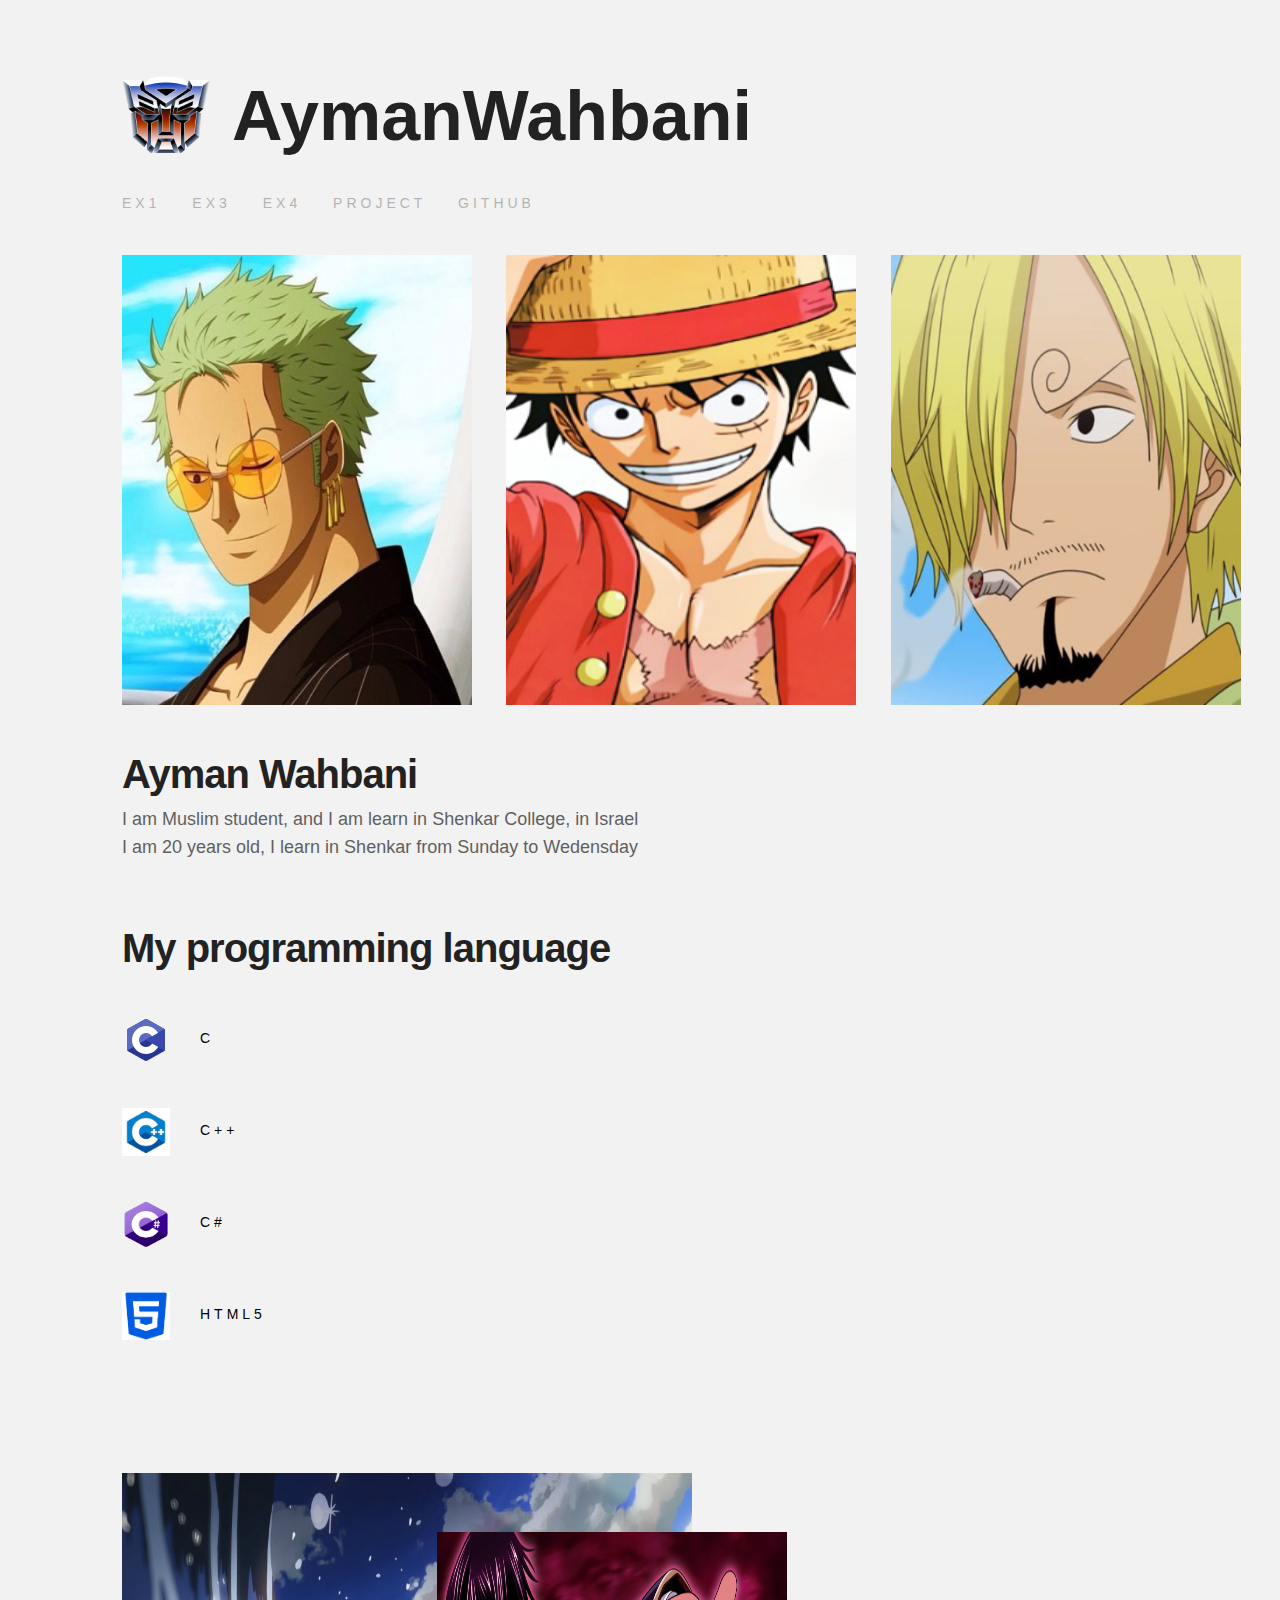
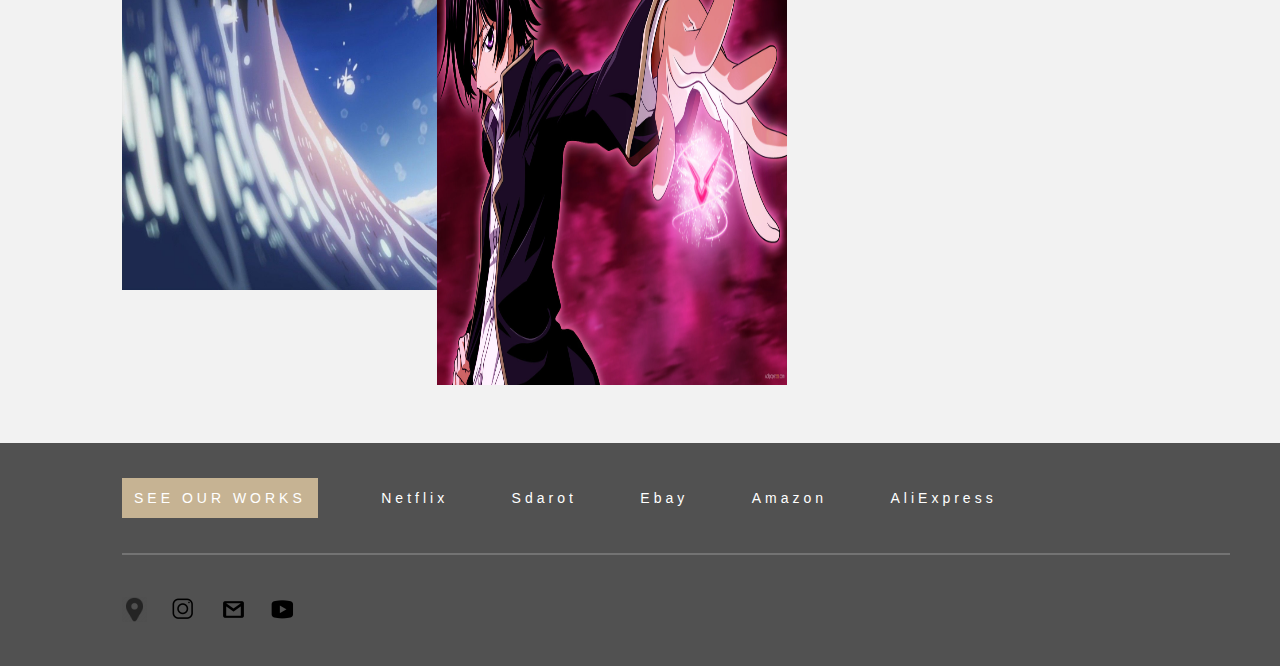
<file: index.html>
<!DOCTYPE html>
<html>

	<head>

        <title> Ayman Wahbani</title>

        <link rel="stylesheet" href="includes/style.css">

    </head>
    
	<body>
        
        <header>
            <div class="wrapper">
                <a href="#" id="MyLogo">
                    <span><b>AymanWahbani</b></span> 
                </a>
            </div>
        </header>

        <div class="wrapper">

            <nav>
                <a href="exercises/ex1/index.html"> ex1 </a>                
                <a href="#"> ex3 </a> 
                <a href="#"> ex4 </a>
                <a href="#"> Project </a> 
                <a href="https://github.com/Aymanw1998"> GitHub </a> 
           </nav>
        
            <main>

                <section>
                    <img src="images/cover1.png">
                    <img src="images/cover2.png">
                    <img src="images/cover3.png">
                    <div class="clear"></div>
                </section>

                <section class="AboutMe">
                   
                    <h1>Ayman Wahbani</h1>
                    
                    <h4>
                        <p>I am Muslim student, and I am learn in Shenkar College, in Israel</p>
                        <p>I am 20 years old, I learn in Shenkar from Sunday to Wedensday</p>
                    </h4>

                </section>

                <section class="MyProgrammingLanguage">

                    <h2>My programming language</h2>
                    
                    <ul>
                        <li><img src="images/c.png"><span>c</span></li>
                        <li><img src="images/c++.jpg"><span>c++</span></li>
                        <li><img src="images/c%23.png"><span>c#</span></li>
                        <li><img src="images/HTML5.png"><span>HTML5</span></li>
                    </ul>

                </section>

                <section class="bigPics">
                    <img src="images/background.jpg" class="backgroundbigPics">
                    <img src="images/CodeGeass.jpg" class="CodeGeass">
                </section>
            </main>

        </div>

        <footer class="wrapper">

            <section >
                <div class="navDown">
                    <a id="github" href="https://github.com/Aymanw1998">SEE OUR WORKS</a>
                    <a href="https://Netflix.com">Netflix</a>
                    <a href="https://sdarot.world">Sdarot</a>
                    <a href="https://ebay.com">Ebay</a>
                    <a href="https://amazon.com">Amazon</a>
                    <a href="https://aliexpress.com">AliExpress</a>
                </div>
            </section>

            <section id="border"></section>

            <section class="media">
                <a href="https://maps.google.com/">
                    <img src="images/MapGoogle.png" alt="#">
                </a>
                <a href="https://instagram.com/">
                    <img src="images/instagram.png" alt="#">
                </a>
                <a href="https://gmail.com/">
                    <img src="images/gmail.png" alt="#">
                </a>
                <a href="https://youtube.com/">
                    <img src="images/youtube.png" alt="#">
                </a>
            </section>

        </footer>

    </body>
    
</html>
</file>
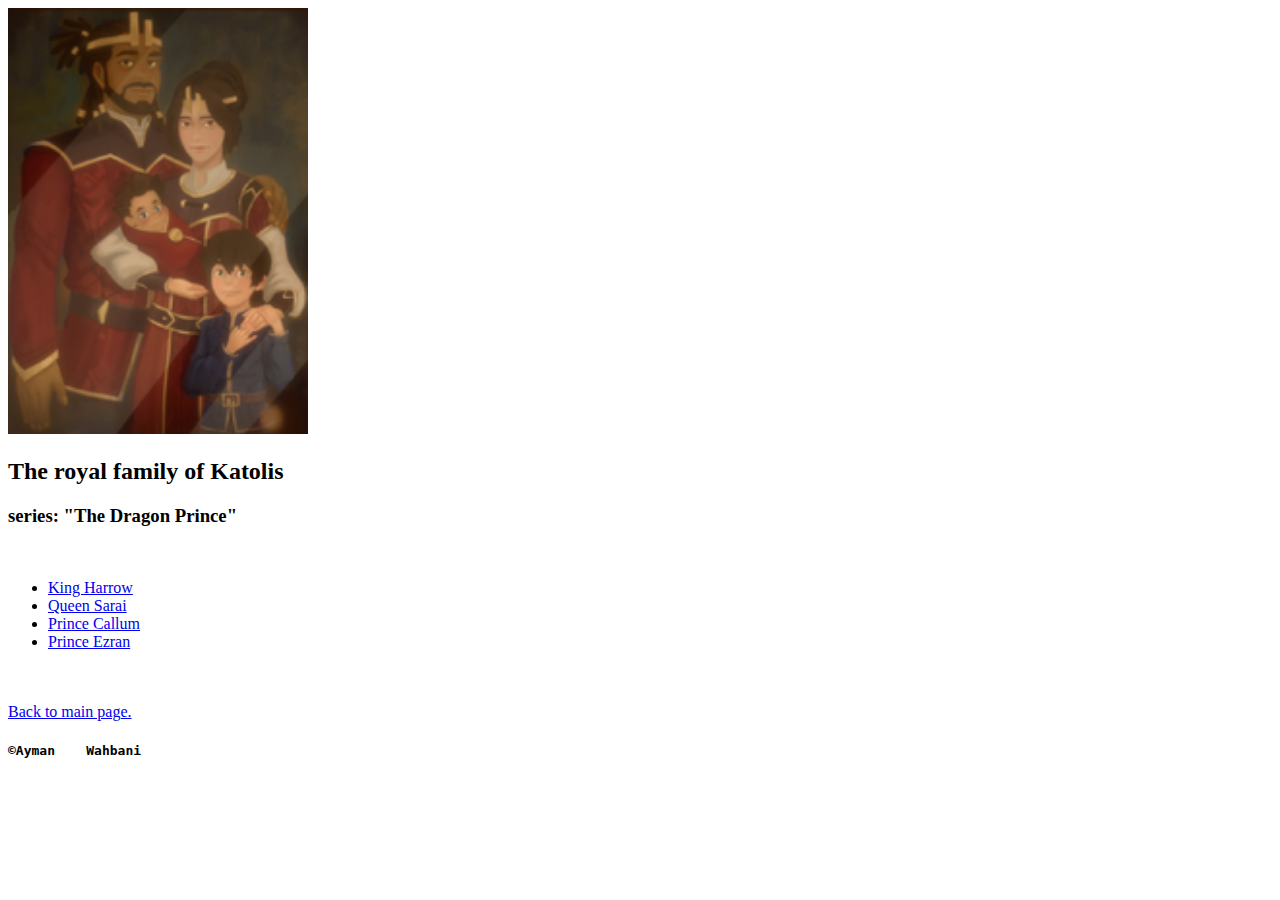
<file: exercises/ex1/index.html>
<!DOCTYPE html>
<html>
	<head>
		<title>Ayman Wahbani</title>
	</head>
	<body>
		<img width="300"  src="images/FamilyPhoto.png">
		
			<h2>The royal family of Katolis</h2>			
			<h3>series: "The Dragon Prince"</h3>
		
        <br>
		<ul>
				<li> <a href="King_Harrow.html"> King Harrow </a> </li>
				<li> <a href="Queen_Sarai.html"> Queen Sarai </a> </li>
				<li> <a href="Prince_Callum.html"> Prince Callum </a> </li>
				<li> <a href="Prince_Ezran.html"> Prince Ezran </a> </li>
		</ul>
		<br><br>
		<a href="../../index.html">Back to main page.</a>
		<h4><pre>&#169Ayman &nbsp;&nbsp; Wahbani</pre></h4>	
	</body>
</html>
</file>
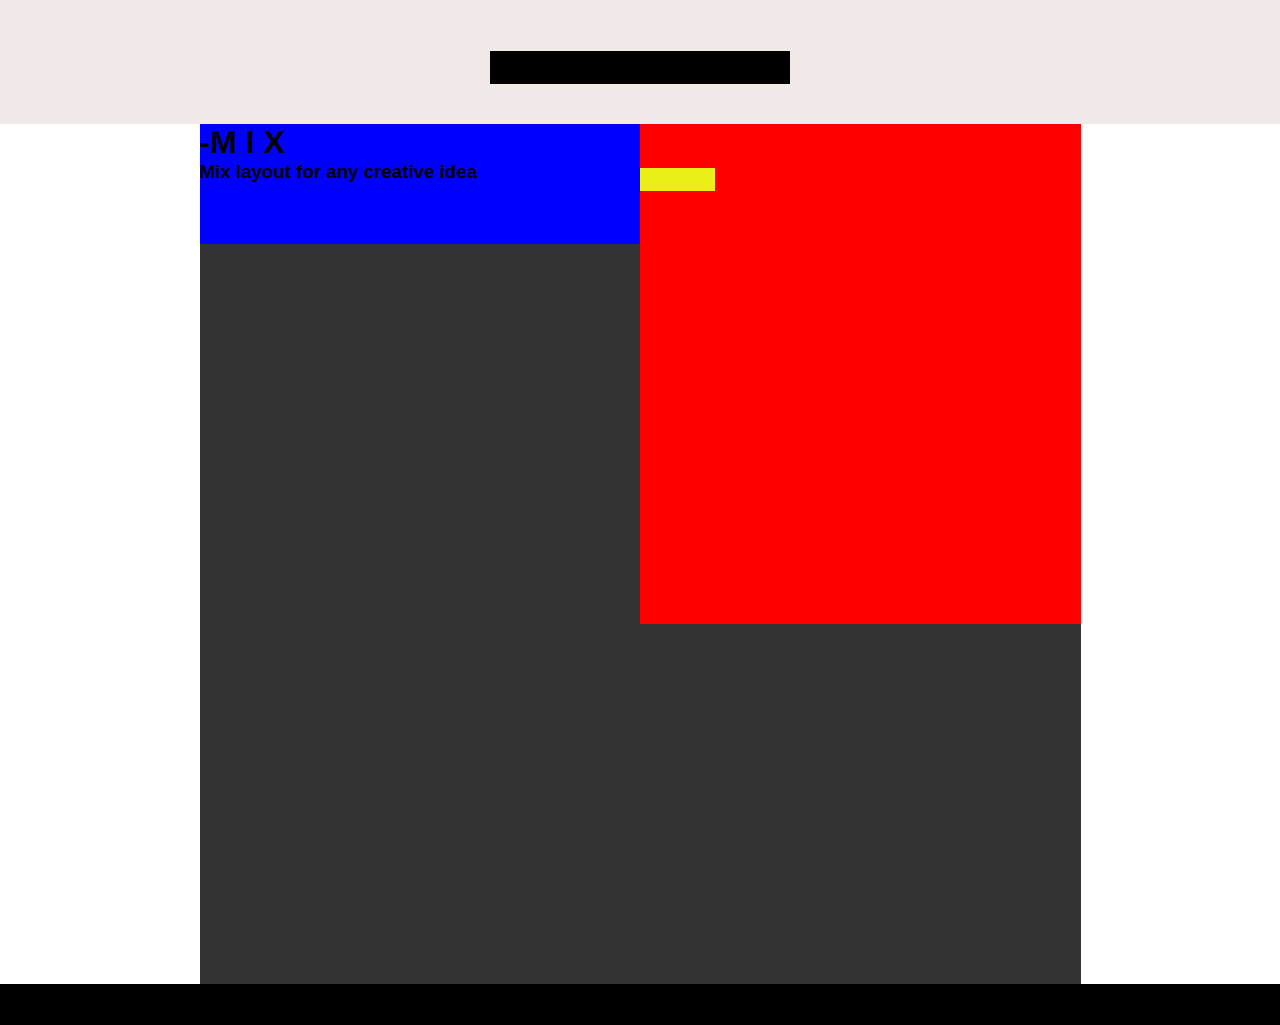
<file: exercises/ex3/index.html>
<!DOCTYPE html>
<html>
    <head>
        <title>Ayman Wahbani</title>
        <link rel="stylesheet" href="includes/style.css">
    </head>
    <body id="layout1">
        <header>
            <nav>
            </nav>
           </header>
        <main><!--acts as wrapper-->
            <section class="text">
                <h1>-M I X</h1>
                <h3>Mix layout for any creative idea</h3>
            </section>
            <section>
                <section class="boxes">
                    <div class="box1"></div>
                    <div class="box3"></div>
                    <div class="box2"></div>
                </section>
            </section>
        </main>
        <footer></footer>
       </body>
       
</html>
</file>
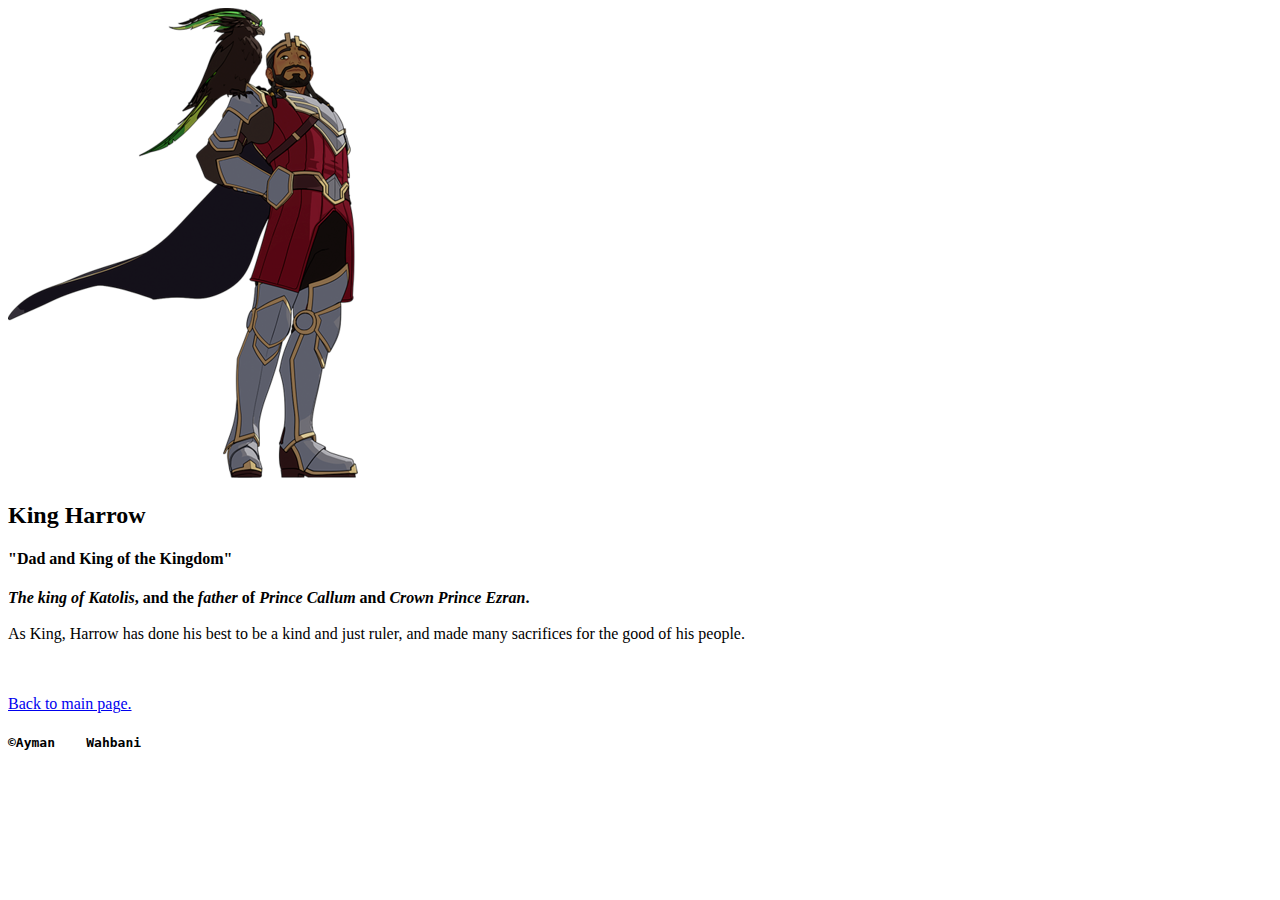
<file: exercises/ex1/King_Harrow.html>
<!DOCTYPE html>
<html>
	<head>
		<title>Ayman Wahbani</title>
	</head>
	<body>
		<img src="images/KingHarrow.png">
			<h2>King Harrow</h2>			
			<h4>"Dad and King of the Kingdom"</h4>
			<p>
				<b><i>The king of Katolis</i>, and the <i>father</i> of <i>Prince Callum</i> and <i>Crown Prince Ezran</i>.</b>
				<br><br>As King, Harrow has done his best to be a kind and just ruler, and made many sacrifices for the good of his people.
			</p>
		<br><br>
        <a href="index.html">Back to main page.</a>
        <h4><pre>&#169Ayman &nbsp;&nbsp; Wahbani</pre></h4>	
	</body>
</html>
</file>
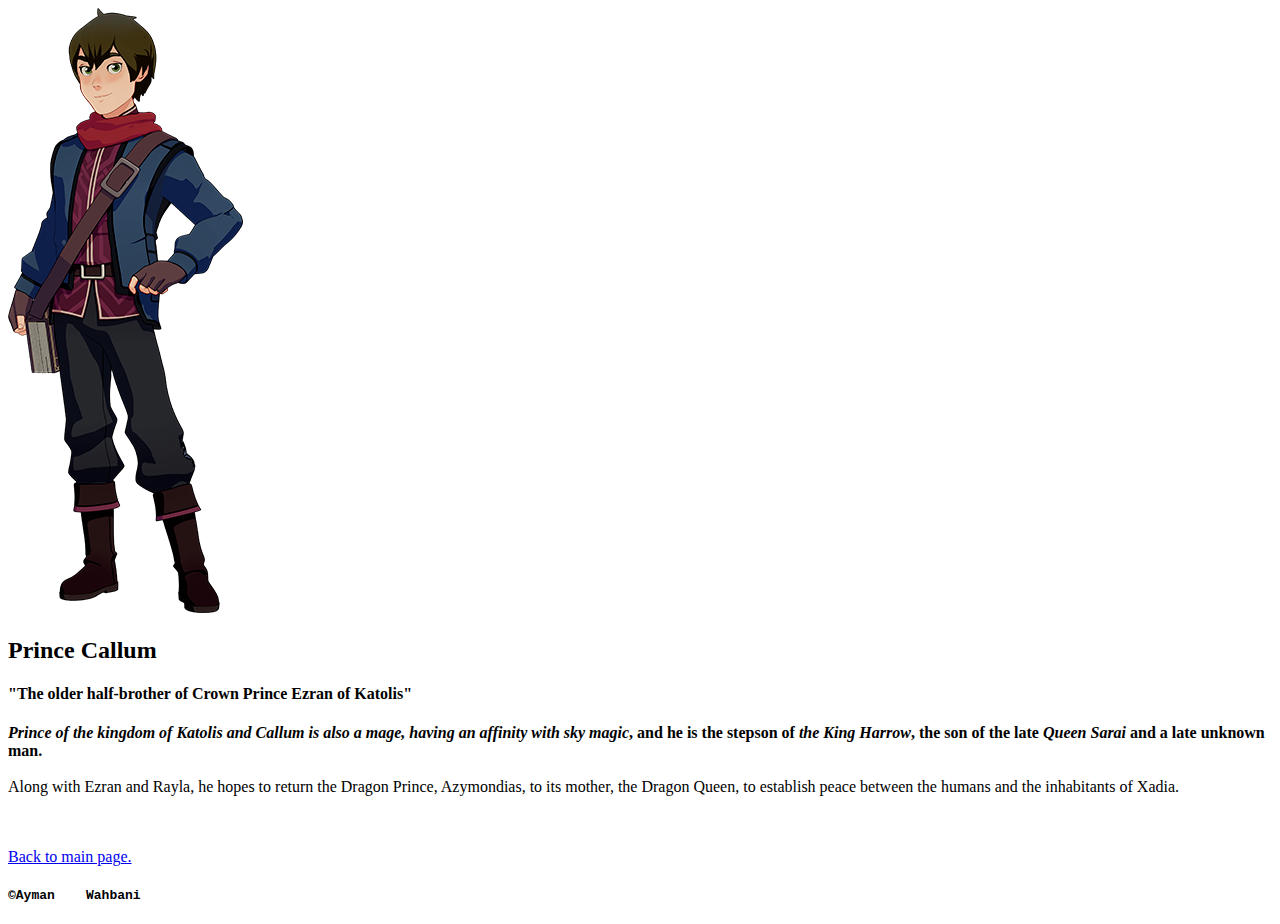
<file: exercises/ex1/Prince_Callum.html>
<!DOCTYPE html>
<html>
	<head>
		<title>Ayman Wahbani</title>
	</head>
	<body>
		<img src="images/PrinceCallum.png">
		
			<h2>Prince Callum</h2>			
			<h4>"The older half-brother of Crown Prince Ezran of Katolis"</h4>
			<p>
				<b><i>Prince of the kingdom of Katolis and  Callum is also a mage, having an affinity with sky magic</i>, and he is the stepson of <i>the King Harrow</i>, the son of the late <i>Queen Sarai</i> and a late unknown man.</b>
				<br><br>Along with Ezran and Rayla, he hopes to return the Dragon Prince, Azymondias, to its mother, the Dragon Queen, to establish peace between the humans and the inhabitants of Xadia.
			</p>

        <br><br>
        <a href="index.html">Back to main page.</a>
        <h4><pre>&#169Ayman &nbsp;&nbsp; Wahbani</pre></h4>
	</body>
</html>
</file>
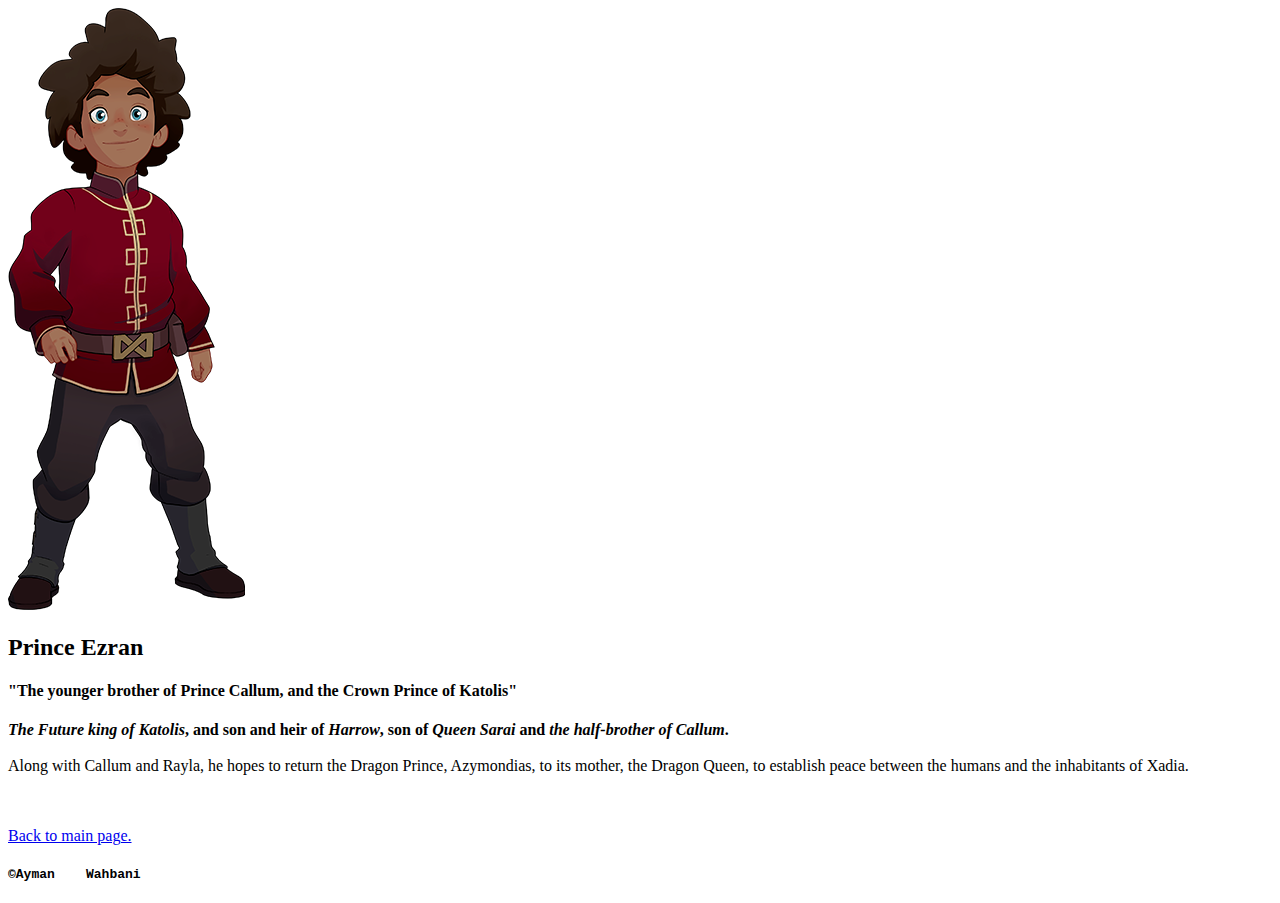
<file: exercises/ex1/Prince_Ezran.html>
<!DOCTYPE html>
<html>
	<head>
		<title>Ayman Wahbani</title>
	</head>
	<body>
		<b><b><img src="images/PrinceEzran.png"></b></b>
		
			<h2>Prince Ezran</h2>			
			<h4>"The younger brother of Prince Callum, and the Crown Prince of Katolis"</h4>
			<p>
				<b><i>The Future king of Katolis</i>, and son and heir of <i>Harrow</i>, son of <i>Queen Sarai</i> and <i> the half-brother of Callum</i>.</b>
				<br><br>Along with Callum and Rayla, he hopes to return the Dragon Prince, Azymondias, to its mother, the Dragon Queen, to establish peace between the humans and the inhabitants of Xadia.
			</p>
		
        <br><br>
        <a href="index.html">Back to main page.</a>
        <h4><pre>&#169Ayman &nbsp;&nbsp; Wahbani</pre></h4>
	</body>
</html>
</file>
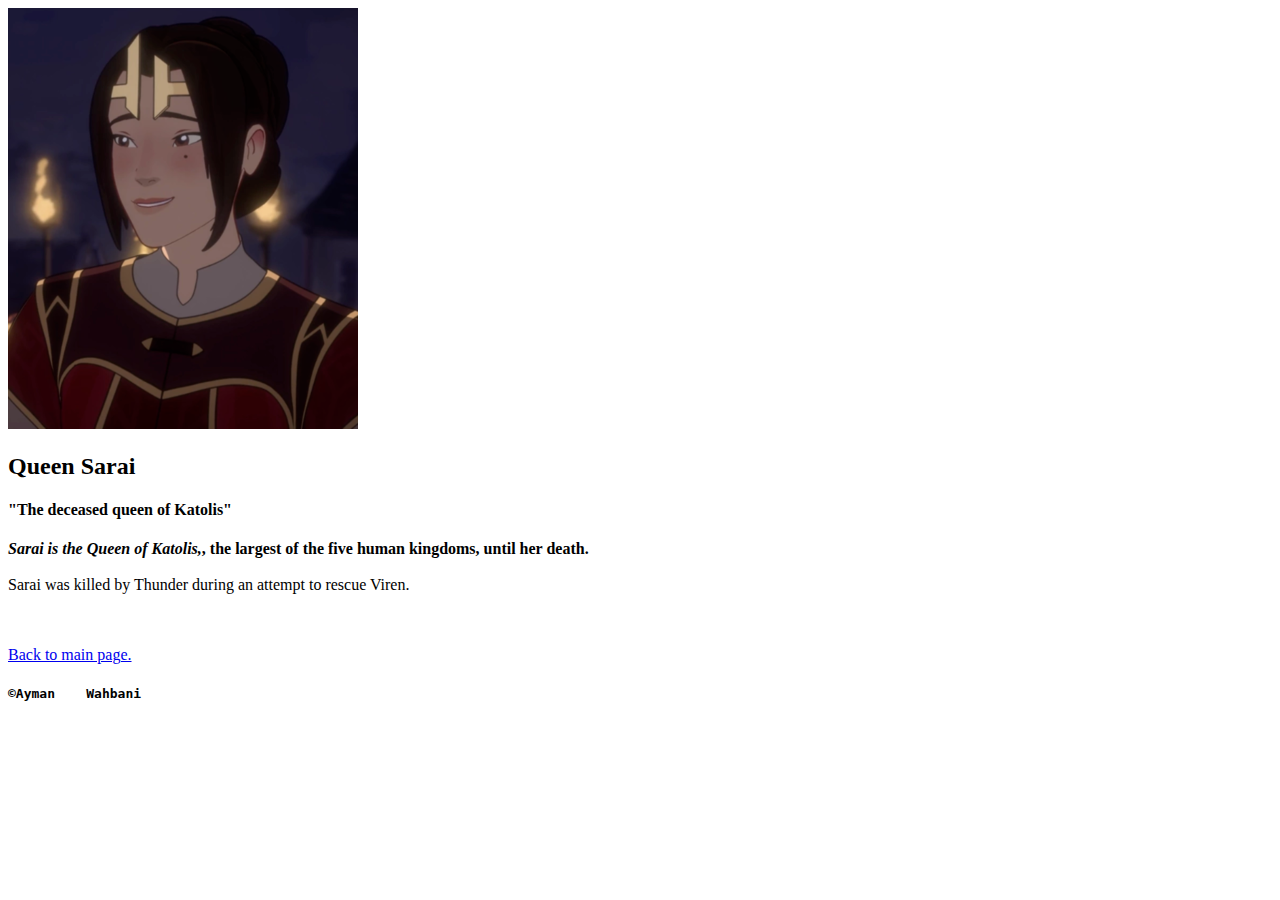
<file: exercises/ex1/Queen_Sarai.html>
<!DOCTYPE html>
<html>
	<head>
		<title>Ayman Wahbani</title>
	</head>
	<body>
		<img src="images/QueenSarai.png">
		
			<h2>Queen Sarai</h2>			
			<h4>"The deceased queen of Katolis"</h4>
			<p>
				<b><i>Sarai is the Queen of Katolis,</i>, the largest of the five human kingdoms, until her death.</b>
				<br><br>Sarai was killed by Thunder during an attempt to rescue Viren.
			</p>
		
        <br><br>
        <a href="index.html">Back to main page.</a>
        <h4><pre>&#169Ayman &nbsp;&nbsp; Wahbani</pre></h4>	
	</body>
</html>
</file>
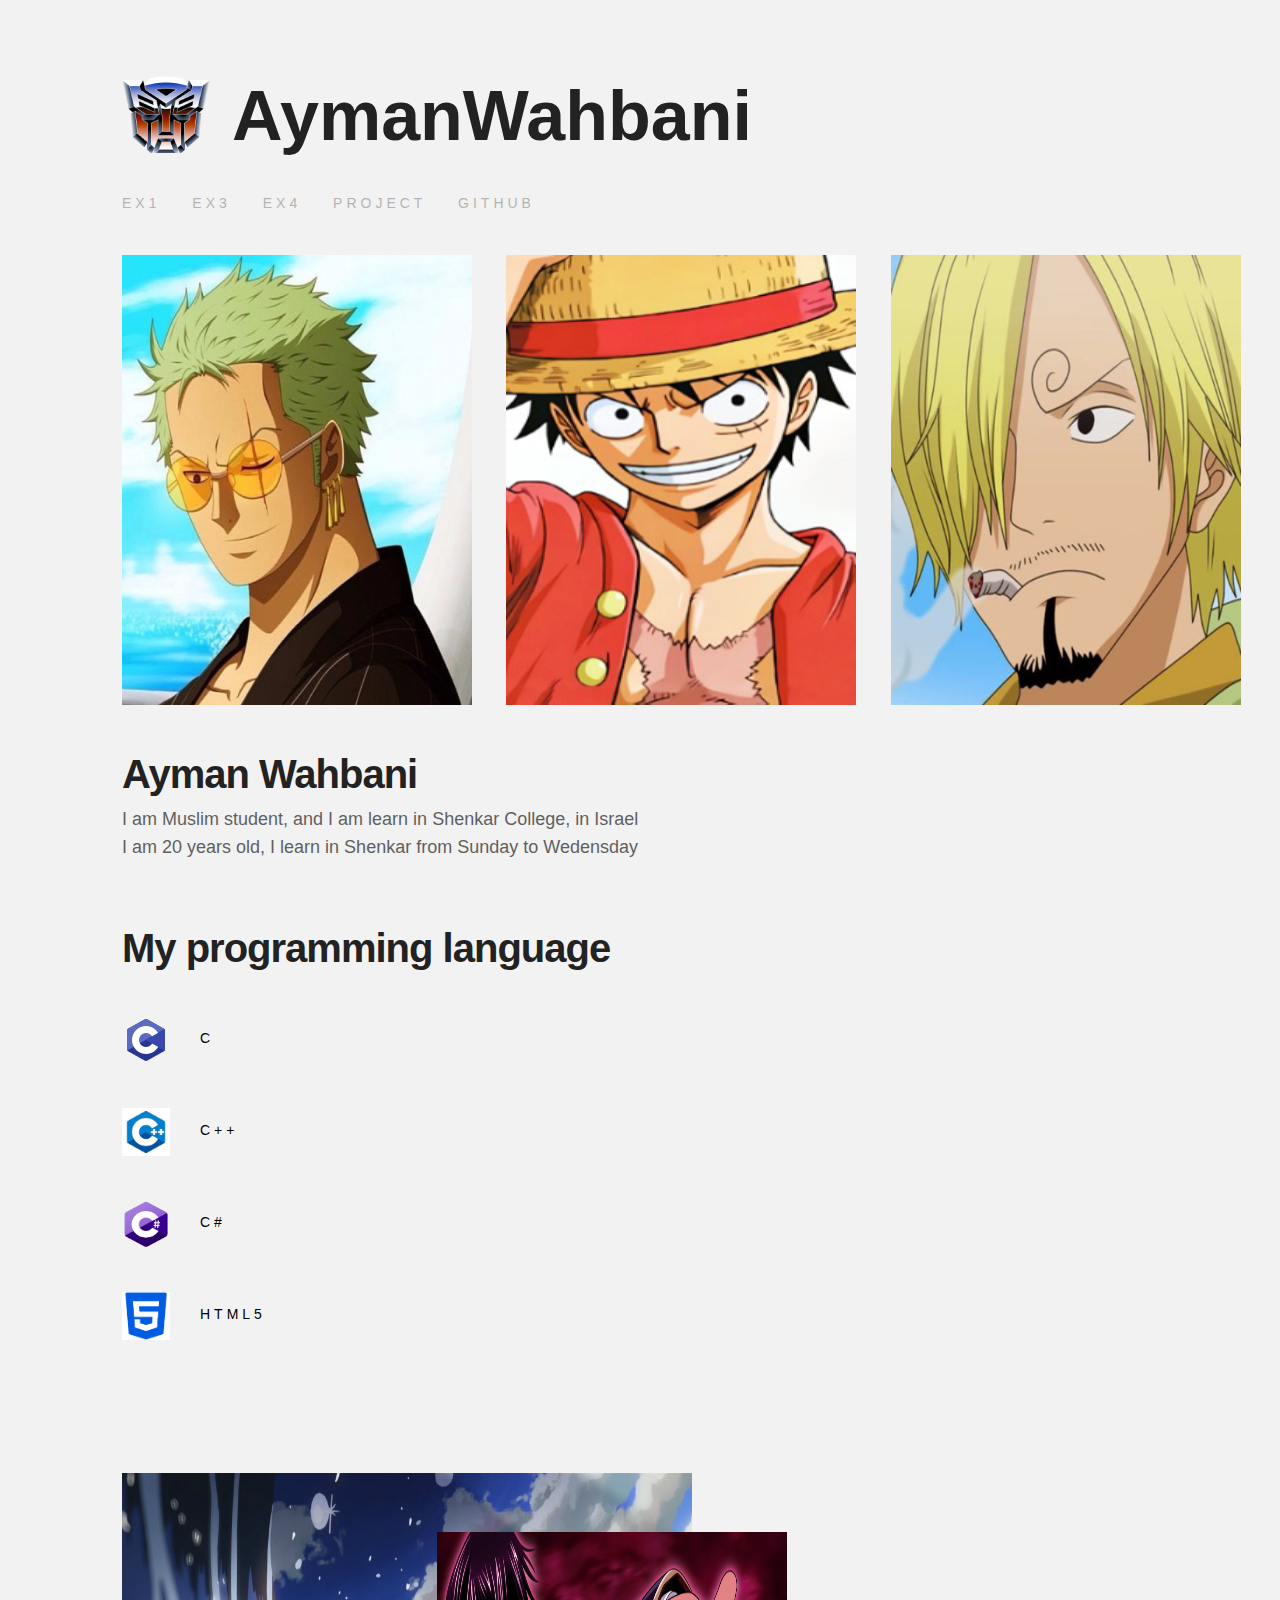
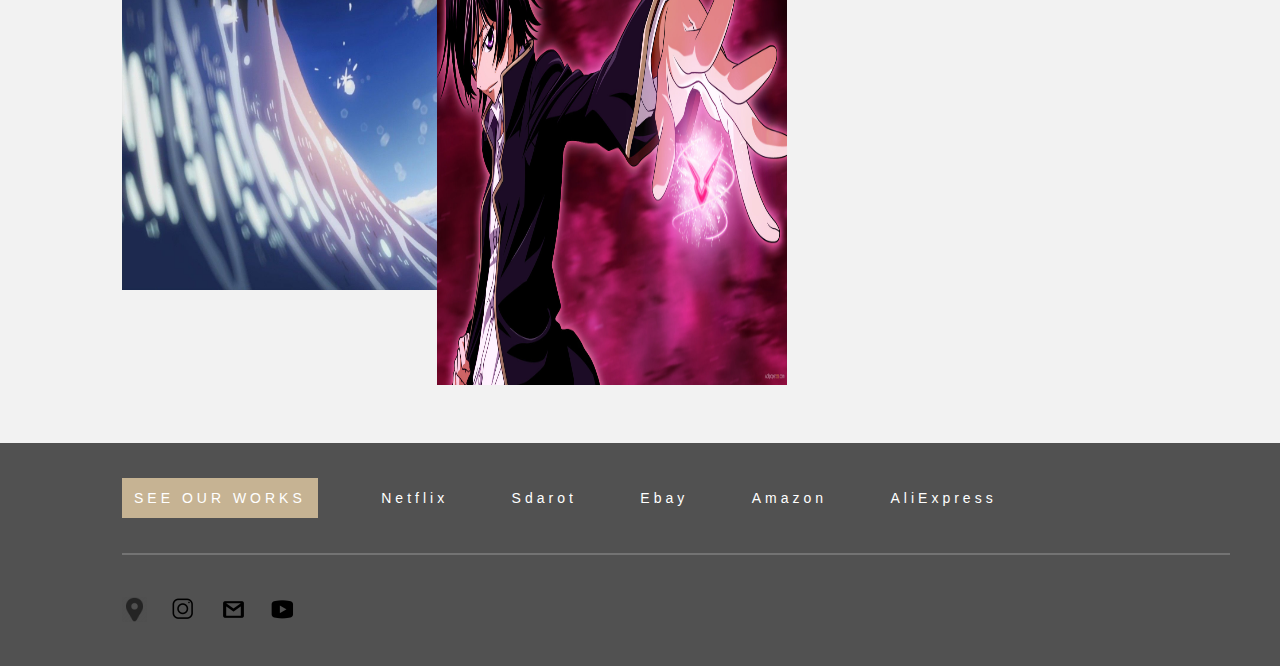
<file: exercises/ex2/ex2.html>
<!DOCTYPE html>
<html>

	<head>

        <title> Ayman Wahbani</title>

        <link rel="stylesheet" href="includes/style.css">

    </head>
    
	<body>
        
        <header>
            <div class="wrapper">
                <a href="#" id="MyLogo">
                    <span><b>AymanWahbani</b></span> 
                </a>
            </div>
        </header>

        <div class="wrapper">

            <nav>
                <a href="exercises/ex1/index.html"> ex1 </a>                
                <a href="#"> ex3 </a> 
                <a href="#"> ex4 </a>
                <a href="#"> Project </a> 
                <a href="https://github.com/Aymanw1998"> GitHub </a> 
           </nav>
        
            <main>

                <section>
                    <img src="images/cover1.png">
                    <img src="images/cover2.png">
                    <img src="images/cover3.png">
                    <div class="clear"></div>
                </section>

                <section class="AboutMe">
                   
                    <h1>Ayman Wahbani</h1>
                    
                    <h4>
                        <p>I am Muslim student, and I am learn in Shenkar College, in Israel</p>
                        <p>I am 20 years old, I learn in Shenkar from Sunday to Wedensday</p>
                    </h4>

                </section>

                <section class="MyProgrammingLanguage">

                    <h2>My programming language</h2>
                    
                    <ul>
                        <li><img src="images/c.png"><span>c</span></li>
                        <li><img src="images/c++.jpg"><span>c++</span></li>
                        <li><img src="images/c%23.png"><span>c#</span></li>
                        <li><img src="images/HTML5.png"><span>HTML5</span></li>
                    </ul>

                </section>

                <section class="bigPics">
                    <img src="images/background.jpg" class="backgroundbigPics">
                    <img src="images/CodeGeass.jpg" class="CodeGeass">
                </section>
            </main>

        </div>

        <footer class="wrapper">

            <section >
                <div class="navDown">
                    <a id="github" href="https://github.com/Aymanw1998">SEE OUR WORKS</a>
                    <a href="https://Netflix.com">Netflix</a>
                    <a href="https://sdarot.world">Sdarot</a>
                    <a href="https://ebay.com">Ebay</a>
                    <a href="https://amazon.com">Amazon</a>
                    <a href="https://aliexpress.com">AliExpress</a>
                </div>
            </section>

            <section id="border"></section>

            <section class="media">
                <a href="https://maps.google.com/">
                    <img src="images/MapGoogle.png" alt="#">
                </a>
                <a href="https://instagram.com/">
                    <img src="images/instagram.png" alt="#">
                </a>
                <a href="https://gmail.com/">
                    <img src="images/gmail.png" alt="#">
                </a>
                <a href="https://youtube.com/">
                    <img src="images/youtube.png" alt="#">
                </a>
            </section>

        </footer>

    </body>
    
</html>
</file>
<file: includes/style.css>
/* Boot and Basic*/

    * {margin: 0;padding: 0;}

    header,nav,main,section,footer,aside,article
    {display : block;}

    body
    {
        font-family: 'Trebuchet MS', 'Lucida Sans Unicode', 'Lucida Grande', 'Lucida Sans', Arial, sans-serif;
        font-style: normal;
        background: #F2F2F2;
    }

    a{text-decoration: none;}

    .wrapper
    { 
        margin: 0px auto;
        padding-left: 122px;
    }

    .clear{clear:both;}


/* The header */

    header
    {
        width: 100%;
        height: 115px;
        padding-top: 76px; 
    }

    #MyLogo
    {
        position: absolute;
        width: 88px;
        height: 77px;
        background-image: url(../images/MyIcon.png) ;   
    }

    header a span
    {
        font-size: 70px;
        padding-left:110px;
        padding-top:14px;
        color:#222222;
    }


/* The nav */

    nav a:link,nav a:visited
    {    
        font-weight: 500px;
        font-size: 14px;
        line-height: 24px;
        letter-spacing: 4px;
        text-transform: uppercase;
        color: #222222;
        opacity: 0.3;
        padding-right: 24px;
    }

    nav a:hover,nav a:active
    {
        color: #1434E1;
        opacity: 5;
    }


/* The main */

    /*The Covers*/

        main section img
        {
            width: 350px;
            height: 450px;
            padding-top: 40px;
            margin-right: 30px;
        }
        main section img:hover
        {
            transform: scale(0.80);
            transition: transform 1s;
        }

    /* Words about me */

        .AboutMe h1
        {
            padding-top: 40px;
            width: 539px;
            height: 48px;
            font-style: normal;
            font-weight: 600;
            font-size: 40px;
            line-height: 50px;
            letter-spacing: -1px;
            color: #222222;
        }

        .AboutMe h4
        {    
            width: 730px;
            height: 58px;
            font-style: normal;
            font-weight: normal;
            font-size: 18px;
            line-height: 28px;
            color: #222222;
            opacity: 0.7;
            padding-top: 8px;
        }


    /* The programming language  */

        .MyProgrammingLanguage h2
        {
            width: 932.06px;
            height: 53px;
            padding-top: 60px;
            font-style: normal;
            font-weight: 600;
            font-size: 40px;
            line-height: 50px;
            letter-spacing: -1px;
            color: #222222;
        }

        .MyProgrammingLanguage ul li{ list-style-type: none;}

        .MyProgrammingLanguage ul li img{width: 48px;height: 48px;}

        .MyProgrammingLanguage ul li span
        {
            position: absolute;
            width: 1000px;
            height: 17px;
            padding-top: 50px;
            font-style: normal;
            font-weight: 500;
            font-size: 14px;
            line-height: 24px;
            letter-spacing: 4px;
            text-transform: uppercase;
            color: #000000;
        }


    /* The big pictures in the middle */
        
        .bigPics{width: 570px;height: 610px;padding-top:89px;}

        .backgroundbigPics {position: absolute;width: 570px;height: 417px;}

        .CodeGeass  
        {   
            position: relative;
            margin-left: 315px;
            padding-top: 99px;
            width: 350px;
            height: 453px;
        }


/* The footer */

   footer
    {
        position: relative;
        padding-top: 43px;
        width: 100%;
        height: 180px;
        background: #515151;
    }

    .navDown a
    { 
        width: 49px;
        height: 28px;
        font-weight: 500;
        padding-left: 59px;
        font-size: 14px;
        line-height: 24px;
        text-align: center;
        letter-spacing: 4px;
        color: #FFFFFF;
    }

    #github{padding: 12px;background-color: #C6B393;}

    #border
    {
        width: 1108px;
        height: 1px;
        mix-blend-mode: normal;
        margin-top: 42.5px;
        opacity: 0.2;
        border: 1px solid #FFFFFF;
        box-sizing: border-box;
    }

    .media{padding-top:42px;}

    .media a img
    {
        width: 25px;
        height: 25px;
        padding-right: 20px;
        left: calc(50% - 14px/2);
        top: calc(50% - 14px/2);
        background-color:#515151; 
    }
</file>
<file: exercises/ex3/includes/style.css>
*{ margin:0px;padding:0px; }
body{ font-family: Arial; }
main, nav, article, aside, section, header,
footer { display:block; }
header {
 width:100%;
 height:123px;
 background-color: #F2E9E9;
}
footer {
 width:100%;
 height:41px;
 background-color: #000000;
}

 header{
    background-color: #F2E9E9;height: 123px; ;widows: 100% ;
    padding-top: 1px;
}
nav{
    width: 300px;height: 33px;
    margin: 50px auto;background-color: #000000;
}
.boxes div{
   position: absolute;background-color: #EBEF18;
}

/* layout 1 */
#layout1 main{
    width: 881px;height: 860px;
    margin: 0 auto;
    background-color: #333333;
}
#layout1 .text{
    float: left;
    width: 50%;height: 120px;
    background-color: blue
}
#layout1 .boxes{
    position:relative;
    top: 0px;left:0px;float: left;
    width: 50%;height: 500px;
    background-color: red;
}
#layout1 .box1{
    top: 44px;left: 0px;   
    width:75px;height:23px;
}
.clear{
clear: both;
}
</file>
<file: exercises/ex2/includes/style.css>
/* Boot and Basic*/

    * {margin: 0;padding: 0;}

    header,nav,main,section,footer,aside,article
    {display : block;}

    body
    {
        font-family: 'Trebuchet MS', 'Lucida Sans Unicode', 'Lucida Grande', 'Lucida Sans', Arial, sans-serif;
        font-style: normal;
        background: #F2F2F2;
    }

    a{text-decoration: none;}

    .wrapper
    { 
        margin: 0px auto;
        padding-left: 122px;
    }

    .clear{clear:both;}


/* The header */

    header
    {
        width: 100%;
        height: 115px;
        padding-top: 76px; 
    }

    #MyLogo
    {
        position: absolute;
        width: 88px;
        height: 77px;
        background-image: url(../images/MyIcon.png) ;   
    }

    header a span
    {
        font-size: 70px;
        padding-left:110px;
        padding-top:14px;
        color:#222222;
    }


/* The nav */

    nav a:link,nav a:visited
    {    
        font-weight: 500px;
        font-size: 14px;
        line-height: 24px;
        letter-spacing: 4px;
        text-transform: uppercase;
        color: #222222;
        opacity: 0.3;
        padding-right: 24px;
    }

    nav a:hover,nav a:active
    {
        color: #1434E1;
        opacity: 5;
    }


/* The main */

    /*The Covers*/

        main section img
        {
            width: 350px;
            height: 450px;
            padding-top: 40px;
            margin-right: 30px;
        }

        main section img:hover
        {
            transform: scale(0.80);
            transition: transform 1s;
        }

    /* Words about me */

        .AboutMe h1
        {
            padding-top: 40px;
            width: 539px;
            height: 48px;
            font-style: normal;
            font-weight: 600;
            font-size: 40px;
            line-height: 50px;
            letter-spacing: -1px;
            color: #222222;
        }

        .AboutMe h4
        {    
            width: 730px;
            height: 58px;
            font-style: normal;
            font-weight: normal;
            font-size: 18px;
            line-height: 28px;
            color: #222222;
            opacity: 0.7;
            padding-top: 8px;
        }


    /* The programming language  */

        .MyProgrammingLanguage h2
        {
            width: 932.06px;
            height: 53px;
            padding-top: 60px;
            font-style: normal;
            font-weight: 600;
            font-size: 40px;
            line-height: 50px;
            letter-spacing: -1px;
            color: #222222;
        }

        .MyProgrammingLanguage ul li{ list-style-type: none;}

        .MyProgrammingLanguage ul li img{width: 48px;height: 48px;}

        .MyProgrammingLanguage ul li span
        {
            position: absolute;
            width: 1000px;
            height: 17px;
            padding-top: 50px;
            font-style: normal;
            font-weight: 500;
            font-size: 14px;
            line-height: 24px;
            letter-spacing: 4px;
            text-transform: uppercase;
            color: #000000;
        }


    /* The big pictures in the middle */
        
        .bigPics{width: 570px;height: 610px;padding-top:89px;}

        .backgroundbigPics {position: absolute;width: 570px;height: 417px;}

        .CodeGeass  
        {   
            position: relative;
            margin-left: 315px;
            padding-top: 99px;
            width: 350px;
            height: 453px;
        }


/* The footer */

   footer
    {
        position: relative;
        padding-top: 43px;
        width: 100%;
        height: 180px;
        background: #515151;
    }

    .navDown a
    { 
        width: 49px;
        height: 28px;
        font-weight: 500;
        padding-left: 59px;
        font-size: 14px;
        line-height: 24px;
        text-align: center;
        letter-spacing: 4px;
        color: #FFFFFF;
    }

    #github{padding: 12px;background-color: #C6B393;}

    #border
    {
        width: 1108px;
        height: 1px;
        mix-blend-mode: normal;
        margin-top: 42.5px;
        opacity: 0.2;
        border: 1px solid #FFFFFF;
        box-sizing: border-box;
    }

    .media{padding-top:42px;}

    .media a img
    {
        width: 25px;
        height: 25px;
        padding-right: 20px;
        left: calc(50% - 14px/2);
        top: calc(50% - 14px/2);
        background-color:#515151; 
    }
</file>
